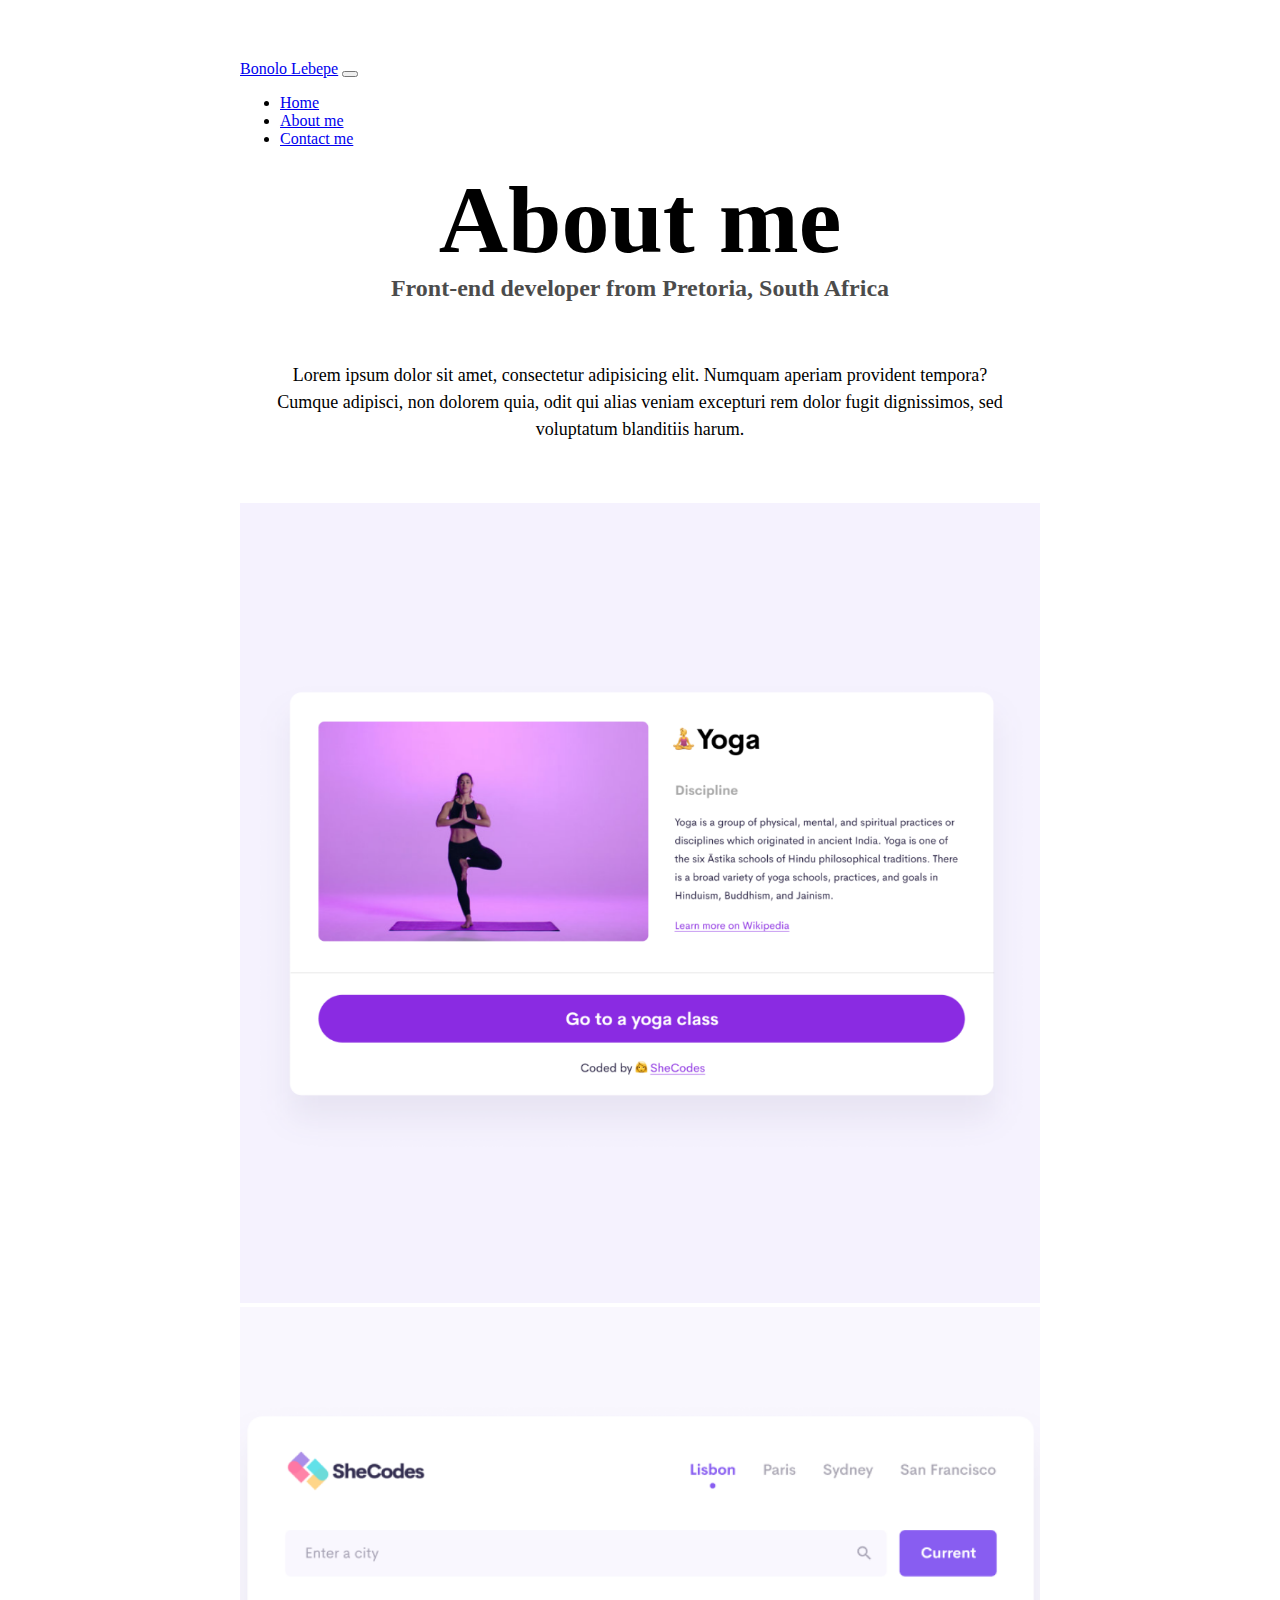
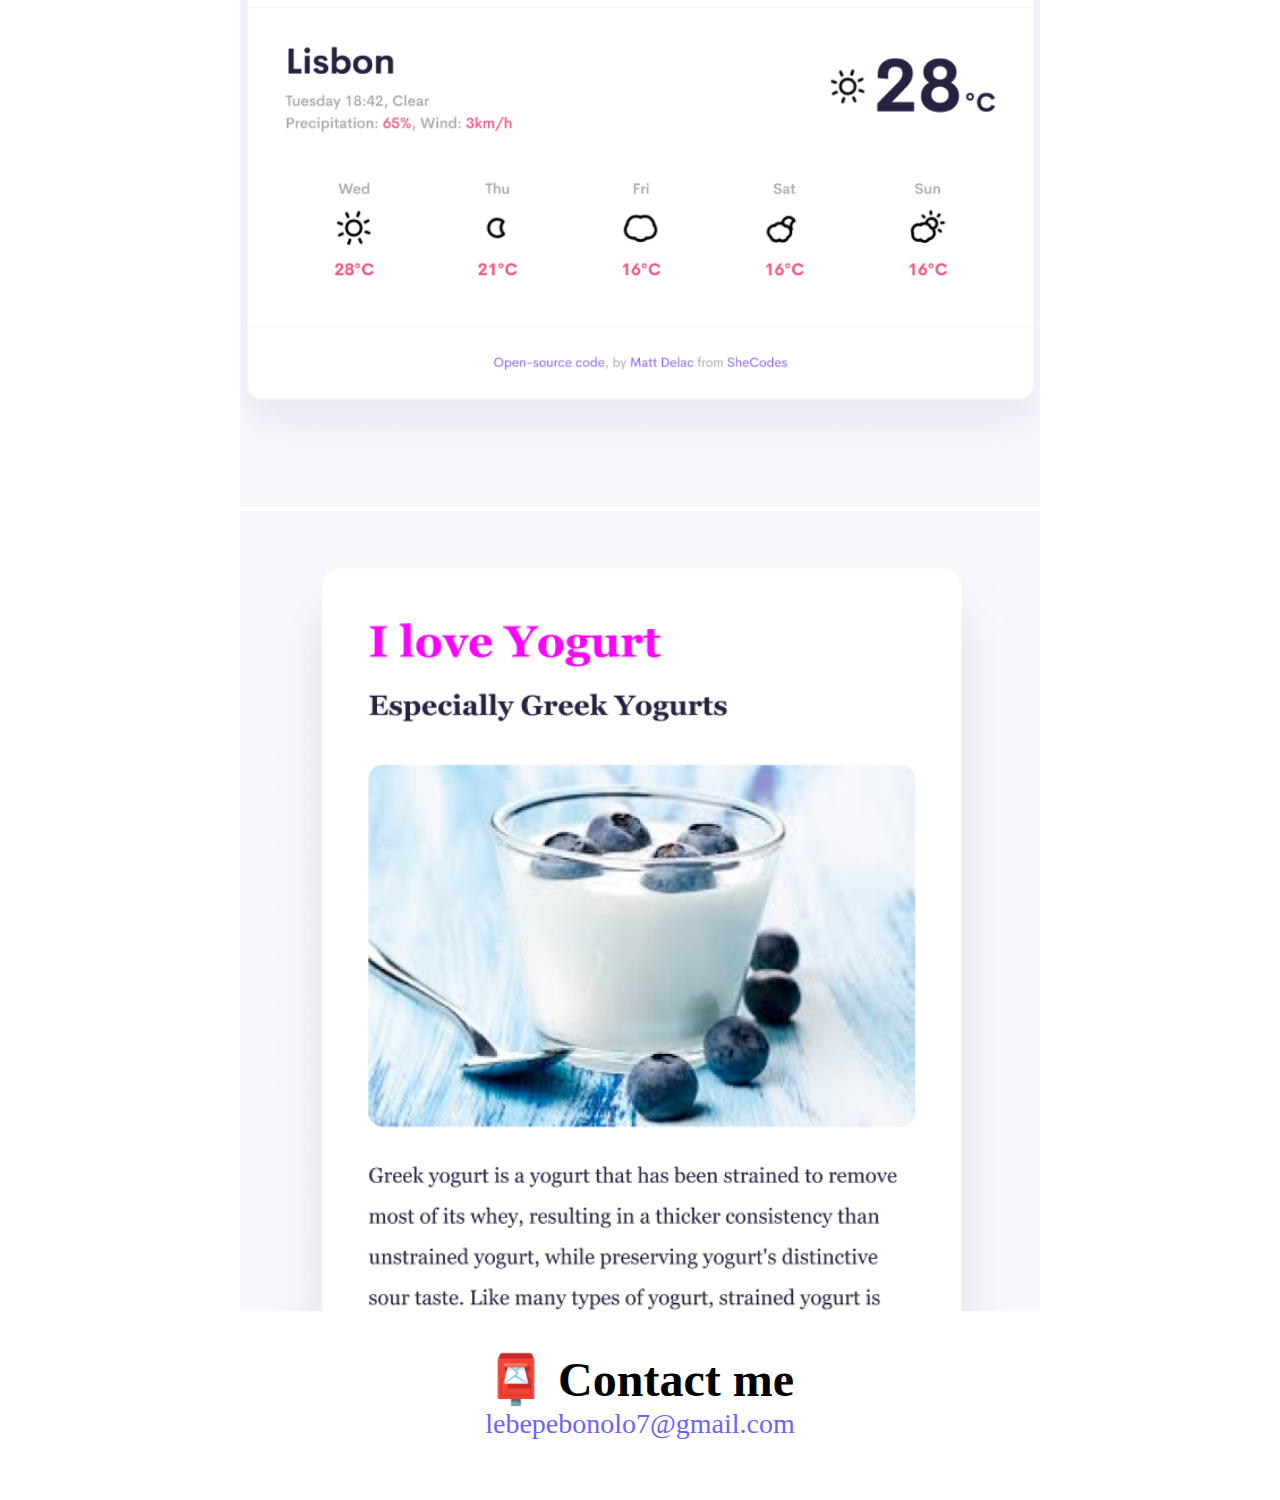
<file: about.html>
<!DOCTYPE html>
<html lang="en">
  <head>
    <meta charset="UTF-8" />
    <meta http-equiv="X-UA-Compatible" content="IE=edge" />
    <meta name="viewport" content="width=device-width, initial-scale=1.0" />
    <link
      href="https://cdn.jsdelivr.net/npm/bootstrap@5.3.0/dist/css/bootstrap.min.css"
      rel="stylesheet"
      integrity="sha384-9ndCyUaIbzAi2FUVXJi0CjmCapSmO7SnpJef0486qhLnuZ2cdeRhO02iuK6FUUVM"
      crossorigin="anonymous"
    />
    <link rel="stylesheet" href="style.css" />
    <title>About Bonolo Lebepe</title>
  </head>
  <body>
    <nav class="navbar navbar-expand-lg bg-body-tertiary">
      <div class="container-fluid">
        <a class="navbar-brand" href="index.html">Bonolo Lebepe</a>
        <button
          class="navbar-toggler"
          type="button"
          data-bs-toggle="collapse"
          data-bs-target="#navbarNav"
          aria-controls="navbarNav"
          aria-expanded="false"
          aria-label="Toggle navigation"
        >
          <span class="navbar-toggler-icon"></span>
        </button>
        <div class="collapse navbar-collapse" id="navbarNav">
          <ul class="navbar-nav">
            <li class="nav-item">
              <a class="nav-link" aria-current="page" href="index.html">Home</a>
            </li>
            <li class="nav-item">
              <a class="nav-link active" href="about.html">About me</a>
            </li>
            <li class="nav-item">
              <a class="nav-link" href="about.html#contact">Contact me</a>
            </li>
          </ul>
        </div>
      </div>
    </nav>
    <h1>About me</h1>
    <h3>Front-end developer from Pretoria, South Africa</h3>
    <div class="about-paragraphs">
      <p>
        Lorem ipsum dolor sit amet, consectetur adipisicing elit. Numquam
        aperiam provident tempora? Cumque adipisci, non dolorem quia, odit qui
        alias veniam excepturi rem dolor fugit dignissimos, sed voluptatum
        blanditiis harum.
      </p>
    </div>
    <div class="container">
      <div class="row">
        <div class="col-sm-4">
          <img
            src="images/yoga.png"
            class="img-fluid rounded shadow-lg border-2 p-2"
          />
        </div>
        <div class="col-sm-4">
          <img
            src="images/weather.png"
            class="img-fluid rounded shadow-lg border-2 p-2"
          />
        </div>
        <div class="col-sm-4">
          <img
            src="images/yogurt.png"
            class="img-fluid rounded shadow-lg border-2 p-2"
          />
        </div>
      </div>
    </div>
    <br />
    <br />

    <div id="contact">
      <h2>📮 Contact me</h2>
      <a href="mailto:lebepebonolo7@gmail.com" class="email-link">
        lebepebonolo7@gmail.com
      </a>
    </div>
    <script
      src="https://cdn.jsdelivr.net/npm/bootstrap@5.3.0/dist/js/bootstrap.bundle.min.js"
      integrity="sha384-geWF76RCwLtnZ8qwWowPQNguL3RmwHVBC9FhGdlKrxdiJJigb/j/68SIy3Te4Bkz"
      crossorigin="anonymous"
    ></script>
  </body>
</html>
</file>
<file: style.css>
:root {
  --primary-color: #6c63ff;
  --secondary-color: #f5f2fe;
  --box-shadow: 0 5px 10px rgba(0, 0, 0, 0.3);
}

body {
  margin: 60px auto;
  max-width: 800px;
}

h1,
h2,
h3 {
  text-align: center;
  margin: 0;
}

h1 {
  font-size: 96px;
}

h2 {
  font-size: 48px;
}

h3 {
  font-size: 24px;
  opacity: 0.7;
}

p {
  padding: 20px;
  border-radius: 4px;
  font-size: 18px;
  line-height: 1.5;
  text-align: center;
}
@media (max-width: 576px){
.project-link {
    display: block;
    text-align: center;
    margin: 0 20px;
}
}

.navigation-links {
  display: flex;
  margin-top: 40px;
  justify-content: center;
}

.navigation-links a {
  margin: 20px;
  border-radius: 4px;
  padding: 20px 15px;
  text-decoration: none;
  text-transform: capitalize;
}

.contact-link {
  background: var(--primary-color);
  box-shadow: var(--box-shadow);
  color: white;
}

.contact-link:hover {
  color: blue;
}

.about-link {
  color: var(--primary-color);
  border: 1px solid var(--primary-color);
}

.homepage-link {
  color: var(--primary-color);
  text-align: center;
  display: block;
}

.about-paragraphs {
  display: flex;
  margin: 30px 0;
}

.about-paragraphs p {
  margin: 10px;
}

.email-link {
  display: flex;
  justify-content: center;
  color: var(--primary-color);
  font-size: 28px;
  text-decoration: none;
}

.email-link:hover {
  text-decoration: underline;
}
.links {
  background-color: var(--primary-color) !important;
  box-shadow: var(--box-shadow) !important;
}
.links:hover {
  color: blue !important;
  background-color: var(--primary-color) !important;
}

.img-fluid {
  max-width: 100%;
  height: auto;
}
</file>
